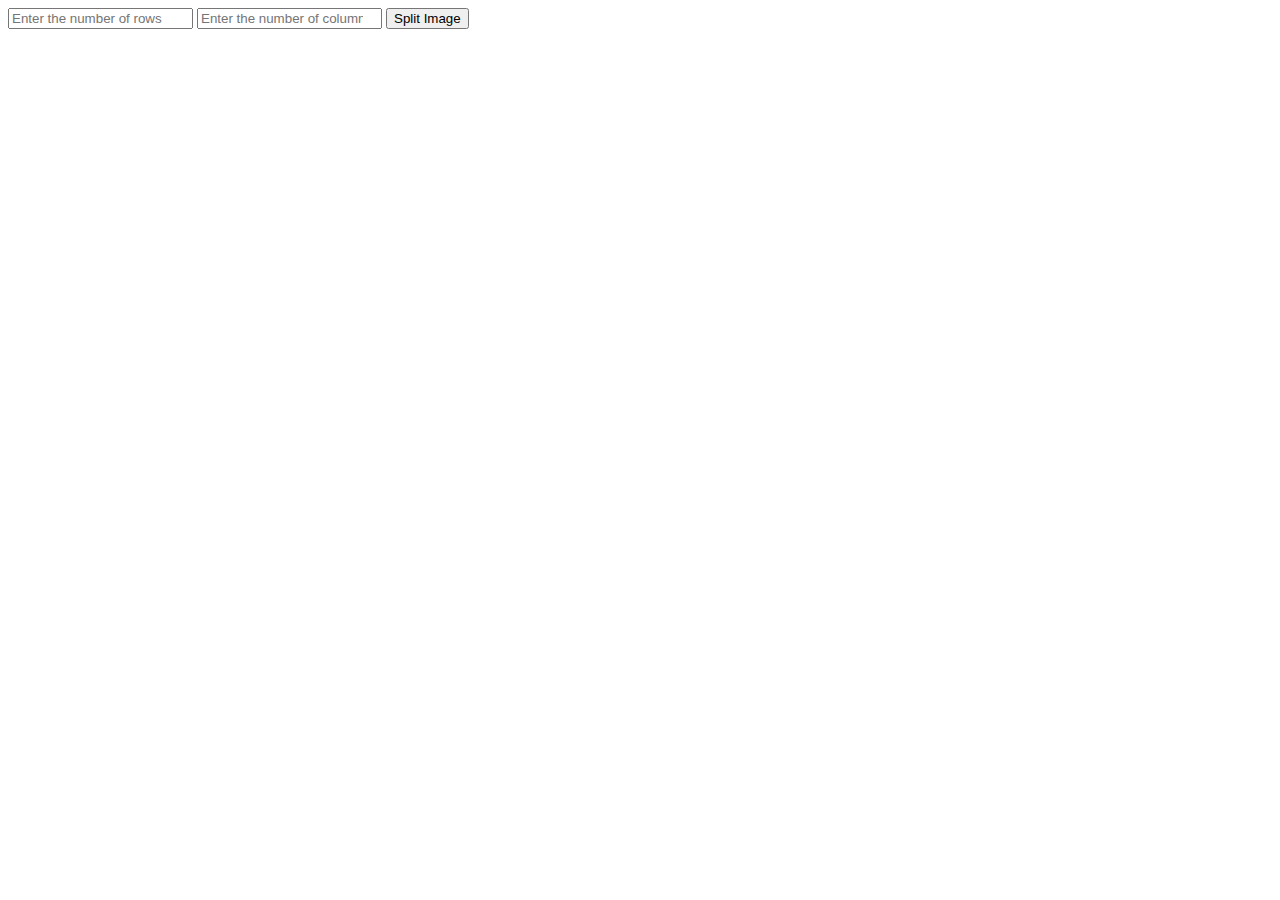
<file: split image/index.html>
<!DOCTYPE html>
<html>
<head>
  <title>Image Cards</title>
  <style>
    .card {
      display: inline-block;
      width: 200px;
      height: 200px;
      background-size: cover;
      background-position: center;
      cursor: pointer;
      transition: opacity 0.5s;
    }
  </style>
</head>
<body>
  <input type="number" id="rows" placeholder="Enter the number of rows">
  <input type="number" id="columns" placeholder="Enter the number of columns">
  <button onclick="splitImage()">Split Image</button>
  <div id="cardContainer"></div>

  <script>
    function splitImage() {
      var imageSrc = "image.jpg";
      var rows = parseInt(document.getElementById("rows").value);
      var columns = parseInt(document.getElementById("columns").value);

      var cardContainer = document.getElementById("cardContainer");
      cardContainer.innerHTML = "";

      var image = new Image();
      image.src = imageSrc;
      image.onload = function() {
        var width = image.width;
        var height = image.height;
        var cardWidth = width / columns;
        var cardHeight = height / rows;

        for (var y = 0; y < rows; y++) {
          for (var x = 0; x < columns; x++) {
            var left = x * cardWidth;
            var top = y * cardHeight;
            var right = left + cardWidth;
            var bottom = top + cardHeight;

            var card = document.createElement("div");
            card.className = "card";
            card.style.backgroundImage = "url(" + imageSrc + ")";
            card.style.backgroundPosition = -left + "px " + -top + "px";
            card.style.width = cardWidth + "px";
            card.style.height = cardHeight + "px";
            card.addEventListener("click", function() {
              this.style.opacity = 0;
            });

            cardContainer.appendChild(card);
          }
        }
      };
    }
  </script>
</body>
</html>
</file>
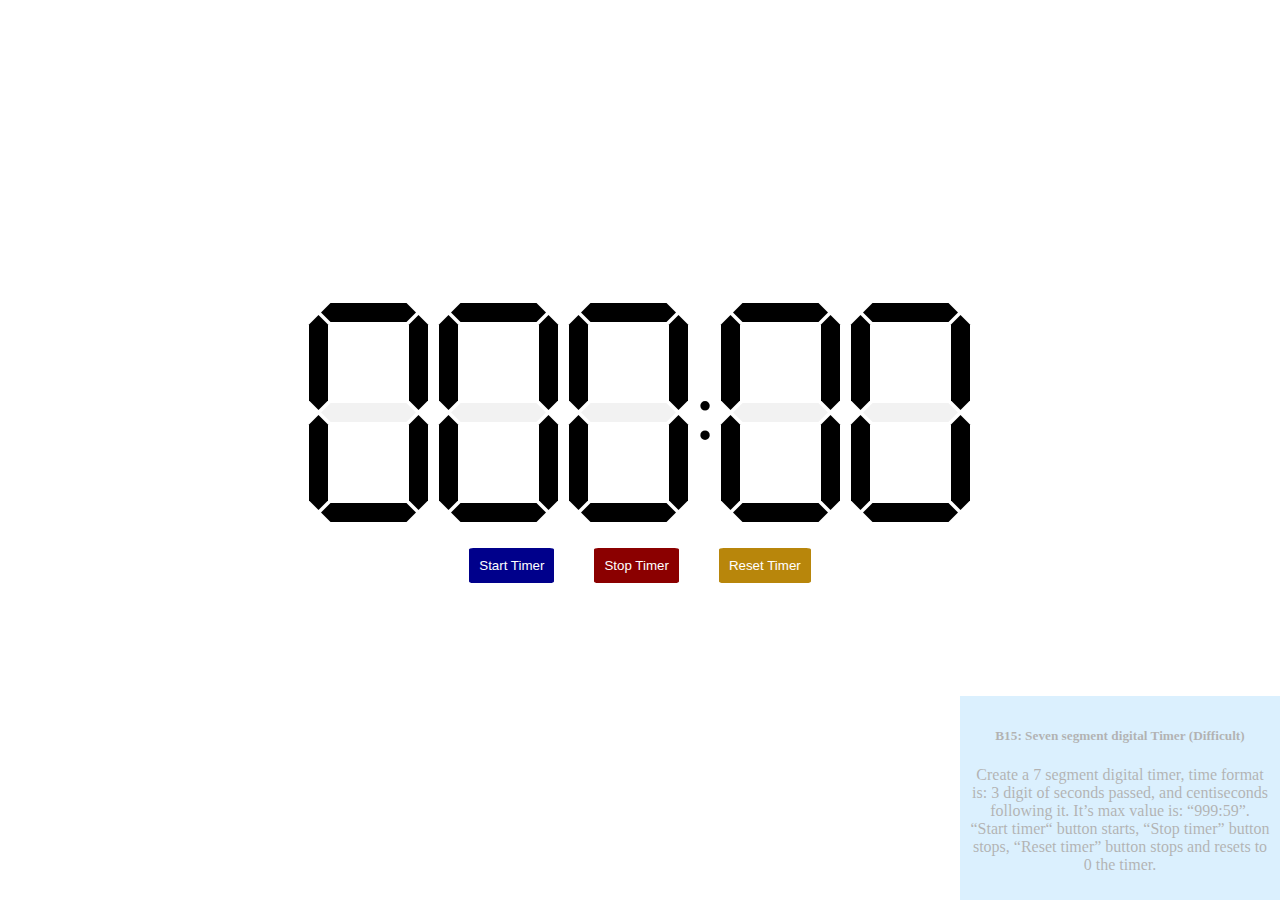
<file: timerlks/index.html>
<!DOCTYPE html>
<html lang="en">
<head>
    <meta charset="UTF-8">
    <meta name="viewport" content="width=device-width, initial-scale=1.0">
    <title>Document</title>
    <link rel="stylesheet" href="style.css">
</head>
<body>
    <div class="demo">
        <svg id="digi0" x="0px" y="0px" width="130px" height="230px">
          <polygon class="r0" points="26.5,5 17,14.5 17,14.5 26.5,24 102.5,24 112,14.5 102.5,5" />
          <polygon class="r1" points="26.5,105 17,114.5 17,114.5 26.5,124 102.5,124 112,114.5 102.5,105" />
          <polygon class="r2" points="26.5,205 17,214.5 17,214.5 26.5,224 102.5,224 112,214.5 102.5,205" />
          <polygon class="c0" points="24,26.5 14.5,17 14.5,17 5,26.5 5,102.5 14.5,112 24,102.5" />
          <polygon class="c1" points="124,26.5 114.5,17 114.5,17 105,26.5 105,102.5 114.5,112 124,102.5" />
          <polygon class="c2" points="24,126.5 14.5,117 14.5,117 5,126.5 5,202.5 14.5,212 24,202.5" />
          <polygon class="c3" points="124,126.5 114.5,117 114.5,117 105,126.5 105,202.5 114.5,212 124,202.5" />
        </svg>
        <svg id="digi1" x="0px" y="0px" width="130px" height="230px">
          <polygon class="r0" points="26.5,5 17,14.5 17,14.5 26.5,24 102.5,24 112,14.5 102.5,5" />
          <polygon class="r1" points="26.5,105 17,114.5 17,114.5 26.5,124 102.5,124 112,114.5 102.5,105" />
          <polygon class="r2" points="26.5,205 17,214.5 17,214.5 26.5,224 102.5,224 112,214.5 102.5,205" />
          <polygon class="c0" points="24,26.5 14.5,17 14.5,17 5,26.5 5,102.5 14.5,112 24,102.5" />
          <polygon class="c1" points="124,26.5 114.5,17 114.5,17 105,26.5 105,102.5 114.5,112 124,102.5" />
          <polygon class="c2" points="24,126.5 14.5,117 14.5,117 5,126.5 5,202.5 14.5,212 24,202.5" />
          <polygon class="c3" points="124,126.5 114.5,117 114.5,117 105,126.5 105,202.5 114.5,212 124,202.5" />
        </svg>
        <svg id="digi2" x="0px" y="0px" width="130px" height="230px">
          <polygon class="r0" points="26.5,5 17,14.5 17,14.5 26.5,24 102.5,24 112,14.5 102.5,5" />
          <polygon class="r1" points="26.5,105 17,114.5 17,114.5 26.5,124 102.5,124 112,114.5 102.5,105" />
          <polygon class="r2" points="26.5,205 17,214.5 17,214.5 26.5,224 102.5,224 112,214.5 102.5,205" />
          <polygon class="c0" points="24,26.5 14.5,17 14.5,17 5,26.5 5,102.5 14.5,112 24,102.5" />
          <polygon class="c1" points="124,26.5 114.5,17 114.5,17 105,26.5 105,102.5 114.5,112 124,102.5" />
          <polygon class="c2" points="24,126.5 14.5,117 14.5,117 5,126.5 5,202.5 14.5,212 24,202.5" />
          <polygon class="c3" points="124,126.5 114.5,117 114.5,117 105,126.5 105,202.5 114.5,212 124,202.5" />
        </svg>
        :
        <svg id="digi3" x="0px" y="0px" width="130px" height="230px">
          <polygon class="r0" points="26.5,5 17,14.5 17,14.5 26.5,24 102.5,24 112,14.5 102.5,5" />
          <polygon class="r1" points="26.5,105 17,114.5 17,114.5 26.5,124 102.5,124 112,114.5 102.5,105" />
          <polygon class="r2" points="26.5,205 17,214.5 17,214.5 26.5,224 102.5,224 112,214.5 102.5,205" />
          <polygon class="c0" points="24,26.5 14.5,17 14.5,17 5,26.5 5,102.5 14.5,112 24,102.5" />
          <polygon class="c1" points="124,26.5 114.5,17 114.5,17 105,26.5 105,102.5 114.5,112 124,102.5" />
          <polygon class="c2" points="24,126.5 14.5,117 14.5,117 5,126.5 5,202.5 14.5,212 24,202.5" />
          <polygon class="c3" points="124,126.5 114.5,117 114.5,117 105,126.5 105,202.5 114.5,212 124,202.5" />
        </svg>
        <svg id="digi4" x="0px" y="0px" width="130px" height="230px">
          <polygon class="r0" points="26.5,5 17,14.5 17,14.5 26.5,24 102.5,24 112,14.5 102.5,5" />
          <polygon class="r1" points="26.5,105 17,114.5 17,114.5 26.5,124 102.5,124 112,114.5 102.5,105" />
          <polygon class="r2" points="26.5,205 17,214.5 17,214.5 26.5,224 102.5,224 112,214.5 102.5,205" />
          <polygon class="c0" points="24,26.5 14.5,17 14.5,17 5,26.5 5,102.5 14.5,112 24,102.5" />
          <polygon class="c1" points="124,26.5 114.5,17 114.5,17 105,26.5 105,102.5 114.5,112 124,102.5" />
          <polygon class="c2" points="24,126.5 14.5,117 14.5,117 5,126.5 5,202.5 14.5,212 24,202.5" />
          <polygon class="c3" points="124,126.5 114.5,117 114.5,117 105,126.5 105,202.5 114.5,212 124,202.5" />
        </svg>
        <button id="start" style="background: darkblue;">Start Timer</button>
        <button id="stop" style="background: darkred;">Stop Timer</button>
        <button id="reset" style="background: darkgoldenrod;">Reset Timer</button>
      </div>
      <footer class="info">
        <h5>B15: Seven segment digital Timer (Difficult)</h5>
        <p>Create a 7 segment digital timer, time format is: 3 digit of seconds passed, and centiseconds following it.
          It’s
          max value is: “999:59”. “Start timer“ button starts, “Stop timer” button stops, “Reset timer” button stops and
          resets to 0 the timer.</p>
      </footer>
      <script>let times = 0, begin = null;
        let numPos = [
          [1, 0, 1, 1, 1, 1, 1], //r0~r2,c0~c3 by 0
          [0, 0, 0, 0, 1, 0, 1],  //1
          [1, 1, 1, 0, 1, 1, 0],  //2
          [1, 1, 1, 0, 1, 0, 1],  //3
          [0, 1, 0, 1, 1, 0, 1],  //4
          [1, 1, 1, 1, 0, 0, 1],  //5
          [1, 1, 1, 1, 0, 1, 1],  //6
          [1, 0, 0, 0, 1, 0, 1],  //7
          [1, 1, 1, 1, 1, 1, 1],  //8
          [1, 1, 1, 1, 1, 0, 1]   //9
        ];
        
        let bstart = document.getElementById("start");
        let bstop = document.getElementById("stop");
        let breset = document.getElementById("reset");
        
        bstart.addEventListener("click", jstart);
        bstop.addEventListener("click", () => {
          clearInterval(begin);
          bstart.addEventListener("click", jstart);
        });
        breset.addEventListener("click", () => {
          clearInterval(begin);
          times = 0;
          show(0);
          bstart.addEventListener("click", jstart);
        });
        
        show(0);
        
        function show(val) {
          if (val <= 999590) {
            val = ("000000" + val).substring(val.toString().length).split("");
            val.pop();//minisecond sub last 0 (digi need 2 not 3)
            for (const key in val) {
              let target = numPos[val[key]].slice();
              for (let i = 0; i < 7; i++) document.querySelectorAll(`#digi${key} polygon`)[i].style.opacity = (target.shift()) ? 1 : 0.05;
            }
          } else {
            clearInterval(begin);
            bstart.addEventListener("click", jstart);
          }
        }
        
        function jstart() {
          begin = setInterval(() => {
            show(times);
            times += 10;
          }, 10);
          bstart.removeEventListener("click", jstart);
        }</script>
</body>
</html>
</file>
<file: timerlks/style.css>
body {
    display: flex;
    justify-content: center;
    align-items: center;
    margin: 0;
    height: 100vh;
    text-align: center;
  }
  
  footer.info {
    position: fixed;
    bottom: 0;
    right: 0;
    max-width: 300px;
    z-index: 99999;
    background: lightskyblue;
    opacity: 0.3;
    padding: 10px;
    font-size: 1rem;
  }
  
  footer.info:hover {
    opacity: 1;
  }
  
  .demo>div {
    width: 130px;
    height: 200px;
    background: lightcoral;
    position: relative;
  }
  
  .demo {
    font-size: 5rem;
    display: flex;
    flex-flow: row wrap;
    justify-content: center;
    align-items: center;
    width: 673px;
  }
  
  button {
    padding: 10px;
    margin: 20px;
    border-radius: 5%;
    color: white;
    border: none;
    cursor: pointer;
    outline: inherit;
  }
</file>
